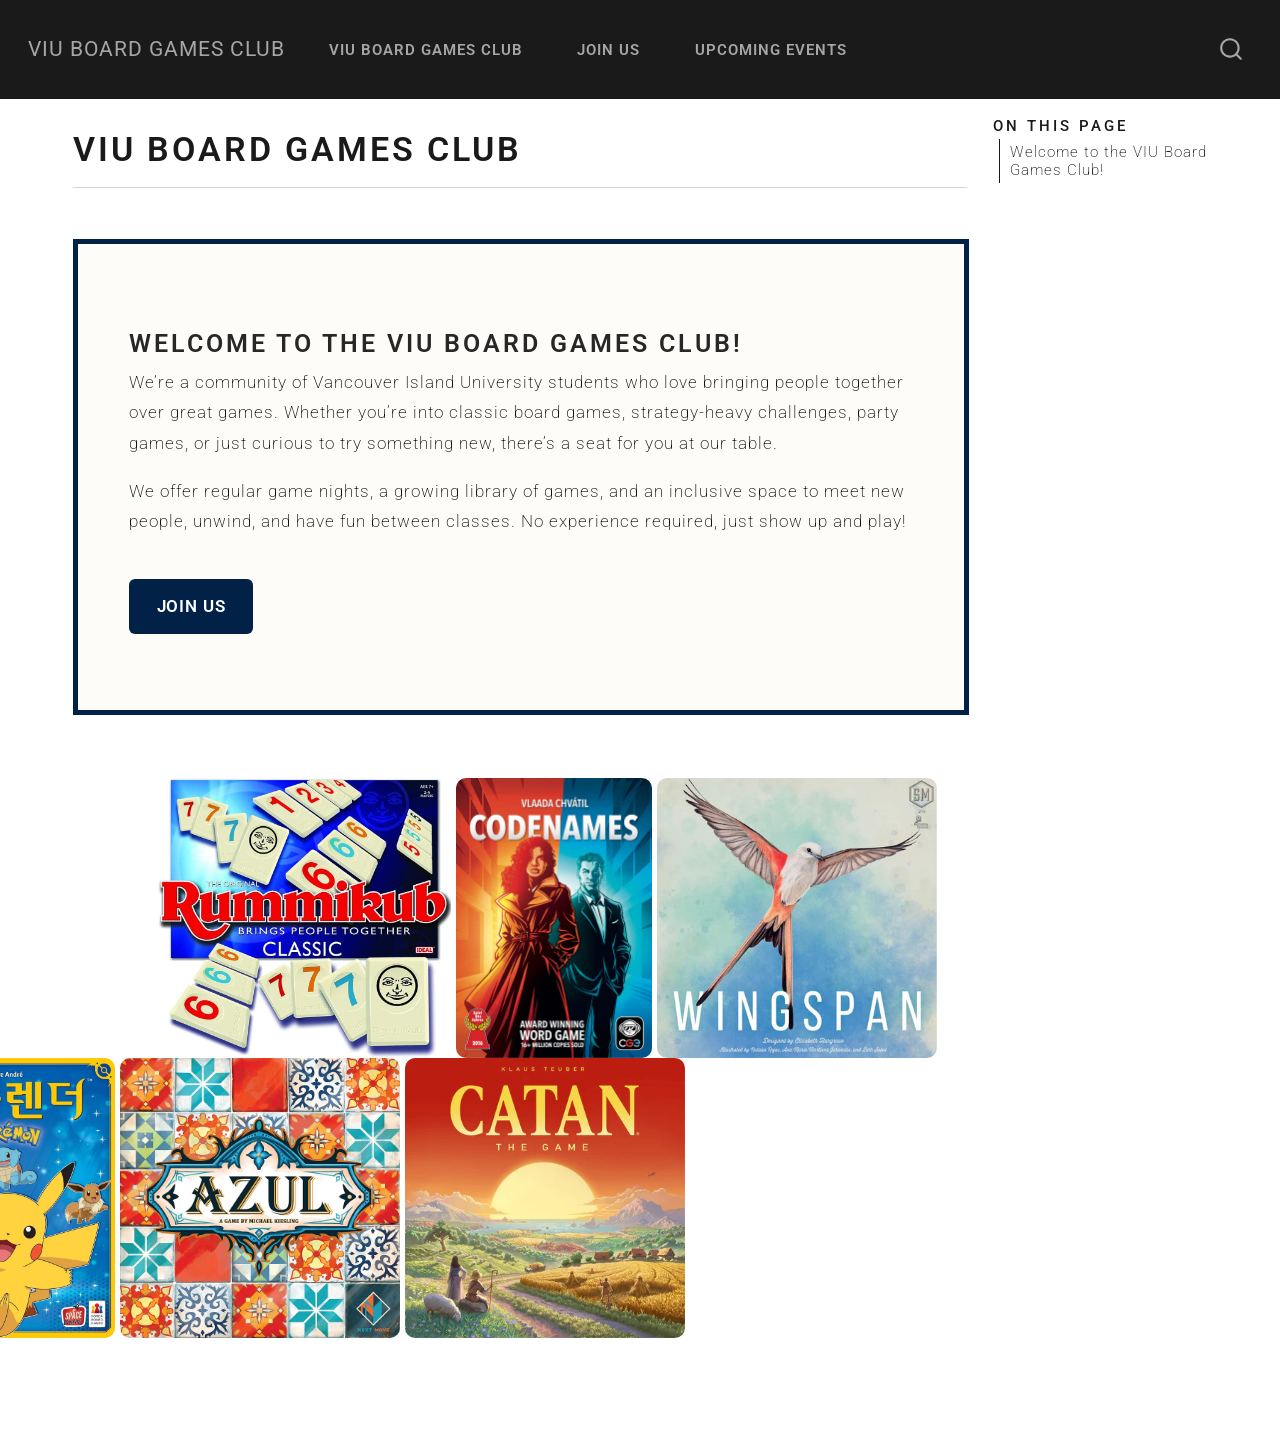
<file: index.html>
<!DOCTYPE html>
<html xmlns="http://www.w3.org/1999/xhtml" lang="en" xml:lang="en"><head>

<meta charset="utf-8">
<meta name="generator" content="quarto-1.6.42">

<meta name="viewport" content="width=device-width, initial-scale=1.0, user-scalable=yes">


<title>VIU Board Games Club</title>
<style>
code{white-space: pre-wrap;}
span.smallcaps{font-variant: small-caps;}
div.columns{display: flex; gap: min(4vw, 1.5em);}
div.column{flex: auto; overflow-x: auto;}
div.hanging-indent{margin-left: 1.5em; text-indent: -1.5em;}
ul.task-list{list-style: none;}
ul.task-list li input[type="checkbox"] {
  width: 0.8em;
  margin: 0 0.8em 0.2em -1em; /* quarto-specific, see https://github.com/quarto-dev/quarto-cli/issues/4556 */ 
  vertical-align: middle;
}
</style>


<script src="site_libs/quarto-nav/quarto-nav.js"></script>
<script src="site_libs/quarto-nav/headroom.min.js"></script>
<script src="site_libs/clipboard/clipboard.min.js"></script>
<script src="site_libs/quarto-search/autocomplete.umd.js"></script>
<script src="site_libs/quarto-search/fuse.min.js"></script>
<script src="site_libs/quarto-search/quarto-search.js"></script>
<meta name="quarto:offset" content="./">
<script src="site_libs/quarto-html/quarto.js"></script>
<script src="site_libs/quarto-html/popper.min.js"></script>
<script src="site_libs/quarto-html/tippy.umd.min.js"></script>
<script src="site_libs/quarto-html/anchor.min.js"></script>
<link href="site_libs/quarto-html/tippy.css" rel="stylesheet">
<link href="site_libs/quarto-html/quarto-syntax-highlighting-2f5df379a58b258e96c21c0638c20c03.css" rel="stylesheet" id="quarto-text-highlighting-styles">
<script src="site_libs/bootstrap/bootstrap.min.js"></script>
<link href="site_libs/bootstrap/bootstrap-icons.css" rel="stylesheet">
<link href="site_libs/bootstrap/bootstrap-d753be8f0d2714d0e8a488079e233de0.min.css" rel="stylesheet" append-hash="true" id="quarto-bootstrap" data-mode="light">
<script id="quarto-search-options" type="application/json">{
  "location": "navbar",
  "copy-button": false,
  "collapse-after": 3,
  "panel-placement": "end",
  "type": "overlay",
  "limit": 50,
  "keyboard-shortcut": [
    "f",
    "/",
    "s"
  ],
  "show-item-context": false,
  "language": {
    "search-no-results-text": "No results",
    "search-matching-documents-text": "matching documents",
    "search-copy-link-title": "Copy link to search",
    "search-hide-matches-text": "Hide additional matches",
    "search-more-match-text": "more match in this document",
    "search-more-matches-text": "more matches in this document",
    "search-clear-button-title": "Clear",
    "search-text-placeholder": "",
    "search-detached-cancel-button-title": "Cancel",
    "search-submit-button-title": "Submit",
    "search-label": "Search"
  }
}</script>
<link href="https://fonts.googleapis.com/css2?family=Roboto:wght@300;400;500&amp;display=swap" rel="stylesheet">


<link rel="stylesheet" href="styles.css">
</head>

<body class="nav-fixed">

<div id="quarto-search-results"></div>
  <header id="quarto-header" class="headroom fixed-top">
    <nav class="navbar navbar-expand-lg " data-bs-theme="dark">
      <div class="navbar-container container-fluid">
      <div class="navbar-brand-container mx-auto">
    <a class="navbar-brand" href="./index.html">
    <span class="navbar-title">VIU Board Games Club</span>
    </a>
  </div>
            <div id="quarto-search" class="" title="Search"></div>
          <button class="navbar-toggler" type="button" data-bs-toggle="collapse" data-bs-target="#navbarCollapse" aria-controls="navbarCollapse" role="menu" aria-expanded="false" aria-label="Toggle navigation" onclick="if (window.quartoToggleHeadroom) { window.quartoToggleHeadroom(); }">
  <span class="navbar-toggler-icon"></span>
</button>
          <div class="collapse navbar-collapse" id="navbarCollapse">
            <ul class="navbar-nav navbar-nav-scroll me-auto">
  <li class="nav-item">
    <a class="nav-link active" href="./index.html" aria-current="page"> 
<span class="menu-text">VIU Board Games Club</span></a>
  </li>  
  <li class="nav-item">
    <a class="nav-link" href="./Join Us.html"> 
<span class="menu-text">Join Us</span></a>
  </li>  
  <li class="nav-item">
    <a class="nav-link" href="./Upcoming Events.html"> 
<span class="menu-text">Upcoming Events</span></a>
  </li>  
</ul>
          </div> <!-- /navcollapse -->
            <div class="quarto-navbar-tools">
</div>
      </div> <!-- /container-fluid -->
    </nav>
</header>
<!-- content -->
<div id="quarto-content" class="quarto-container page-columns page-rows-contents page-layout-full page-navbar">
<!-- sidebar -->
<!-- margin-sidebar -->
    <div id="quarto-margin-sidebar" class="sidebar margin-sidebar">
        <nav id="TOC" role="doc-toc" class="toc-active">
    <h2 id="toc-title">On this page</h2>
   
  <ul>
  <li><a href="#welcome-to-the-viu-board-games-club" id="toc-welcome-to-the-viu-board-games-club" class="nav-link active" data-scroll-target="#welcome-to-the-viu-board-games-club">Welcome to the VIU Board Games Club!</a></li>
  </ul>
</nav>
    </div>
<!-- main -->
<main class="content column-page-left" id="quarto-document-content">

<header id="title-block-header" class="quarto-title-block default">
<div class="quarto-title">
<h1 class="title">VIU Board Games Club</h1>
</div>



<div class="quarto-title-meta column-page-left">

    
  
    
  </div>
  


</header>


<hr>
<section id="welcome-to-the-viu-board-games-club" class="level3 card">
<h3 class="anchored" data-anchor-id="welcome-to-the-viu-board-games-club">Welcome to the VIU Board Games Club!</h3>
<p>We’re a community of Vancouver Island University students who love bringing people together over great games. Whether you’re into classic board games, strategy-heavy challenges, party games, or just curious to try something new, there’s a seat for you at our table.</p>
<p>We offer regular game nights, a growing library of games, and an inclusive space to meet new people, unwind, and have fun between classes. No experience required, just show up and play!</p>
<p><a href="./Join Us.html" class="join-us-link">JOIN US</a></p>
</section>
<div class="full-bleed">
<div class="game-strip">
<p><img src="images/white.jpeg" alt="White"> <img src="images/rummi.jpg" alt="RummiKub"> <img src="images/codenames.webp" alt="Codenames"> <img src="images/wing.webp" alt="Wingspan"> <img src="images/poke.webp" alt="Pokemon Splendor"> <img src="images/azul.jpg" alt="Azul"> <img src="images/catan.webp" alt="Settlers of Catan"></p>
</div>
</div>



</main> <!-- /main -->
<script id="quarto-html-after-body" type="application/javascript">
window.document.addEventListener("DOMContentLoaded", function (event) {
  const toggleBodyColorMode = (bsSheetEl) => {
    const mode = bsSheetEl.getAttribute("data-mode");
    const bodyEl = window.document.querySelector("body");
    if (mode === "dark") {
      bodyEl.classList.add("quarto-dark");
      bodyEl.classList.remove("quarto-light");
    } else {
      bodyEl.classList.add("quarto-light");
      bodyEl.classList.remove("quarto-dark");
    }
  }
  const toggleBodyColorPrimary = () => {
    const bsSheetEl = window.document.querySelector("link#quarto-bootstrap");
    if (bsSheetEl) {
      toggleBodyColorMode(bsSheetEl);
    }
  }
  toggleBodyColorPrimary();  
  const icon = "";
  const anchorJS = new window.AnchorJS();
  anchorJS.options = {
    placement: 'right',
    icon: icon
  };
  anchorJS.add('.anchored');
  const isCodeAnnotation = (el) => {
    for (const clz of el.classList) {
      if (clz.startsWith('code-annotation-')) {                     
        return true;
      }
    }
    return false;
  }
  const onCopySuccess = function(e) {
    // button target
    const button = e.trigger;
    // don't keep focus
    button.blur();
    // flash "checked"
    button.classList.add('code-copy-button-checked');
    var currentTitle = button.getAttribute("title");
    button.setAttribute("title", "Copied!");
    let tooltip;
    if (window.bootstrap) {
      button.setAttribute("data-bs-toggle", "tooltip");
      button.setAttribute("data-bs-placement", "left");
      button.setAttribute("data-bs-title", "Copied!");
      tooltip = new bootstrap.Tooltip(button, 
        { trigger: "manual", 
          customClass: "code-copy-button-tooltip",
          offset: [0, -8]});
      tooltip.show();    
    }
    setTimeout(function() {
      if (tooltip) {
        tooltip.hide();
        button.removeAttribute("data-bs-title");
        button.removeAttribute("data-bs-toggle");
        button.removeAttribute("data-bs-placement");
      }
      button.setAttribute("title", currentTitle);
      button.classList.remove('code-copy-button-checked');
    }, 1000);
    // clear code selection
    e.clearSelection();
  }
  const getTextToCopy = function(trigger) {
      const codeEl = trigger.previousElementSibling.cloneNode(true);
      for (const childEl of codeEl.children) {
        if (isCodeAnnotation(childEl)) {
          childEl.remove();
        }
      }
      return codeEl.innerText;
  }
  const clipboard = new window.ClipboardJS('.code-copy-button:not([data-in-quarto-modal])', {
    text: getTextToCopy
  });
  clipboard.on('success', onCopySuccess);
  if (window.document.getElementById('quarto-embedded-source-code-modal')) {
    const clipboardModal = new window.ClipboardJS('.code-copy-button[data-in-quarto-modal]', {
      text: getTextToCopy,
      container: window.document.getElementById('quarto-embedded-source-code-modal')
    });
    clipboardModal.on('success', onCopySuccess);
  }
    var localhostRegex = new RegExp(/^(?:http|https):\/\/localhost\:?[0-9]*\//);
    var mailtoRegex = new RegExp(/^mailto:/);
      var filterRegex = new RegExp("https:\/\/boardgamesclubviu\.github\.io\/BGC\/");
    var isInternal = (href) => {
        return filterRegex.test(href) || localhostRegex.test(href) || mailtoRegex.test(href);
    }
    // Inspect non-navigation links and adorn them if external
 	var links = window.document.querySelectorAll('a[href]:not(.nav-link):not(.navbar-brand):not(.toc-action):not(.sidebar-link):not(.sidebar-item-toggle):not(.pagination-link):not(.no-external):not([aria-hidden]):not(.dropdown-item):not(.quarto-navigation-tool):not(.about-link)');
    for (var i=0; i<links.length; i++) {
      const link = links[i];
      if (!isInternal(link.href)) {
        // undo the damage that might have been done by quarto-nav.js in the case of
        // links that we want to consider external
        if (link.dataset.originalHref !== undefined) {
          link.href = link.dataset.originalHref;
        }
      }
    }
  function tippyHover(el, contentFn, onTriggerFn, onUntriggerFn) {
    const config = {
      allowHTML: true,
      maxWidth: 500,
      delay: 100,
      arrow: false,
      appendTo: function(el) {
          return el.parentElement;
      },
      interactive: true,
      interactiveBorder: 10,
      theme: 'quarto',
      placement: 'bottom-start',
    };
    if (contentFn) {
      config.content = contentFn;
    }
    if (onTriggerFn) {
      config.onTrigger = onTriggerFn;
    }
    if (onUntriggerFn) {
      config.onUntrigger = onUntriggerFn;
    }
    window.tippy(el, config); 
  }
  const noterefs = window.document.querySelectorAll('a[role="doc-noteref"]');
  for (var i=0; i<noterefs.length; i++) {
    const ref = noterefs[i];
    tippyHover(ref, function() {
      // use id or data attribute instead here
      let href = ref.getAttribute('data-footnote-href') || ref.getAttribute('href');
      try { href = new URL(href).hash; } catch {}
      const id = href.replace(/^#\/?/, "");
      const note = window.document.getElementById(id);
      if (note) {
        return note.innerHTML;
      } else {
        return "";
      }
    });
  }
  const xrefs = window.document.querySelectorAll('a.quarto-xref');
  const processXRef = (id, note) => {
    // Strip column container classes
    const stripColumnClz = (el) => {
      el.classList.remove("page-full", "page-columns");
      if (el.children) {
        for (const child of el.children) {
          stripColumnClz(child);
        }
      }
    }
    stripColumnClz(note)
    if (id === null || id.startsWith('sec-')) {
      // Special case sections, only their first couple elements
      const container = document.createElement("div");
      if (note.children && note.children.length > 2) {
        container.appendChild(note.children[0].cloneNode(true));
        for (let i = 1; i < note.children.length; i++) {
          const child = note.children[i];
          if (child.tagName === "P" && child.innerText === "") {
            continue;
          } else {
            container.appendChild(child.cloneNode(true));
            break;
          }
        }
        if (window.Quarto?.typesetMath) {
          window.Quarto.typesetMath(container);
        }
        return container.innerHTML
      } else {
        if (window.Quarto?.typesetMath) {
          window.Quarto.typesetMath(note);
        }
        return note.innerHTML;
      }
    } else {
      // Remove any anchor links if they are present
      const anchorLink = note.querySelector('a.anchorjs-link');
      if (anchorLink) {
        anchorLink.remove();
      }
      if (window.Quarto?.typesetMath) {
        window.Quarto.typesetMath(note);
      }
      if (note.classList.contains("callout")) {
        return note.outerHTML;
      } else {
        return note.innerHTML;
      }
    }
  }
  for (var i=0; i<xrefs.length; i++) {
    const xref = xrefs[i];
    tippyHover(xref, undefined, function(instance) {
      instance.disable();
      let url = xref.getAttribute('href');
      let hash = undefined; 
      if (url.startsWith('#')) {
        hash = url;
      } else {
        try { hash = new URL(url).hash; } catch {}
      }
      if (hash) {
        const id = hash.replace(/^#\/?/, "");
        const note = window.document.getElementById(id);
        if (note !== null) {
          try {
            const html = processXRef(id, note.cloneNode(true));
            instance.setContent(html);
          } finally {
            instance.enable();
            instance.show();
          }
        } else {
          // See if we can fetch this
          fetch(url.split('#')[0])
          .then(res => res.text())
          .then(html => {
            const parser = new DOMParser();
            const htmlDoc = parser.parseFromString(html, "text/html");
            const note = htmlDoc.getElementById(id);
            if (note !== null) {
              const html = processXRef(id, note);
              instance.setContent(html);
            } 
          }).finally(() => {
            instance.enable();
            instance.show();
          });
        }
      } else {
        // See if we can fetch a full url (with no hash to target)
        // This is a special case and we should probably do some content thinning / targeting
        fetch(url)
        .then(res => res.text())
        .then(html => {
          const parser = new DOMParser();
          const htmlDoc = parser.parseFromString(html, "text/html");
          const note = htmlDoc.querySelector('main.content');
          if (note !== null) {
            // This should only happen for chapter cross references
            // (since there is no id in the URL)
            // remove the first header
            if (note.children.length > 0 && note.children[0].tagName === "HEADER") {
              note.children[0].remove();
            }
            const html = processXRef(null, note);
            instance.setContent(html);
          } 
        }).finally(() => {
          instance.enable();
          instance.show();
        });
      }
    }, function(instance) {
    });
  }
      let selectedAnnoteEl;
      const selectorForAnnotation = ( cell, annotation) => {
        let cellAttr = 'data-code-cell="' + cell + '"';
        let lineAttr = 'data-code-annotation="' +  annotation + '"';
        const selector = 'span[' + cellAttr + '][' + lineAttr + ']';
        return selector;
      }
      const selectCodeLines = (annoteEl) => {
        const doc = window.document;
        const targetCell = annoteEl.getAttribute("data-target-cell");
        const targetAnnotation = annoteEl.getAttribute("data-target-annotation");
        const annoteSpan = window.document.querySelector(selectorForAnnotation(targetCell, targetAnnotation));
        const lines = annoteSpan.getAttribute("data-code-lines").split(",");
        const lineIds = lines.map((line) => {
          return targetCell + "-" + line;
        })
        let top = null;
        let height = null;
        let parent = null;
        if (lineIds.length > 0) {
            //compute the position of the single el (top and bottom and make a div)
            const el = window.document.getElementById(lineIds[0]);
            top = el.offsetTop;
            height = el.offsetHeight;
            parent = el.parentElement.parentElement;
          if (lineIds.length > 1) {
            const lastEl = window.document.getElementById(lineIds[lineIds.length - 1]);
            const bottom = lastEl.offsetTop + lastEl.offsetHeight;
            height = bottom - top;
          }
          if (top !== null && height !== null && parent !== null) {
            // cook up a div (if necessary) and position it 
            let div = window.document.getElementById("code-annotation-line-highlight");
            if (div === null) {
              div = window.document.createElement("div");
              div.setAttribute("id", "code-annotation-line-highlight");
              div.style.position = 'absolute';
              parent.appendChild(div);
            }
            div.style.top = top - 2 + "px";
            div.style.height = height + 4 + "px";
            div.style.left = 0;
            let gutterDiv = window.document.getElementById("code-annotation-line-highlight-gutter");
            if (gutterDiv === null) {
              gutterDiv = window.document.createElement("div");
              gutterDiv.setAttribute("id", "code-annotation-line-highlight-gutter");
              gutterDiv.style.position = 'absolute';
              const codeCell = window.document.getElementById(targetCell);
              const gutter = codeCell.querySelector('.code-annotation-gutter');
              gutter.appendChild(gutterDiv);
            }
            gutterDiv.style.top = top - 2 + "px";
            gutterDiv.style.height = height + 4 + "px";
          }
          selectedAnnoteEl = annoteEl;
        }
      };
      const unselectCodeLines = () => {
        const elementsIds = ["code-annotation-line-highlight", "code-annotation-line-highlight-gutter"];
        elementsIds.forEach((elId) => {
          const div = window.document.getElementById(elId);
          if (div) {
            div.remove();
          }
        });
        selectedAnnoteEl = undefined;
      };
        // Handle positioning of the toggle
    window.addEventListener(
      "resize",
      throttle(() => {
        elRect = undefined;
        if (selectedAnnoteEl) {
          selectCodeLines(selectedAnnoteEl);
        }
      }, 10)
    );
    function throttle(fn, ms) {
    let throttle = false;
    let timer;
      return (...args) => {
        if(!throttle) { // first call gets through
            fn.apply(this, args);
            throttle = true;
        } else { // all the others get throttled
            if(timer) clearTimeout(timer); // cancel #2
            timer = setTimeout(() => {
              fn.apply(this, args);
              timer = throttle = false;
            }, ms);
        }
      };
    }
      // Attach click handler to the DT
      const annoteDls = window.document.querySelectorAll('dt[data-target-cell]');
      for (const annoteDlNode of annoteDls) {
        annoteDlNode.addEventListener('click', (event) => {
          const clickedEl = event.target;
          if (clickedEl !== selectedAnnoteEl) {
            unselectCodeLines();
            const activeEl = window.document.querySelector('dt[data-target-cell].code-annotation-active');
            if (activeEl) {
              activeEl.classList.remove('code-annotation-active');
            }
            selectCodeLines(clickedEl);
            clickedEl.classList.add('code-annotation-active');
          } else {
            // Unselect the line
            unselectCodeLines();
            clickedEl.classList.remove('code-annotation-active');
          }
        });
      }
  const findCites = (el) => {
    const parentEl = el.parentElement;
    if (parentEl) {
      const cites = parentEl.dataset.cites;
      if (cites) {
        return {
          el,
          cites: cites.split(' ')
        };
      } else {
        return findCites(el.parentElement)
      }
    } else {
      return undefined;
    }
  };
  var bibliorefs = window.document.querySelectorAll('a[role="doc-biblioref"]');
  for (var i=0; i<bibliorefs.length; i++) {
    const ref = bibliorefs[i];
    const citeInfo = findCites(ref);
    if (citeInfo) {
      tippyHover(citeInfo.el, function() {
        var popup = window.document.createElement('div');
        citeInfo.cites.forEach(function(cite) {
          var citeDiv = window.document.createElement('div');
          citeDiv.classList.add('hanging-indent');
          citeDiv.classList.add('csl-entry');
          var biblioDiv = window.document.getElementById('ref-' + cite);
          if (biblioDiv) {
            citeDiv.innerHTML = biblioDiv.innerHTML;
          }
          popup.appendChild(citeDiv);
        });
        return popup.innerHTML;
      });
    }
  }
});
</script>
</div> <!-- /content -->




</body></html>
</file>
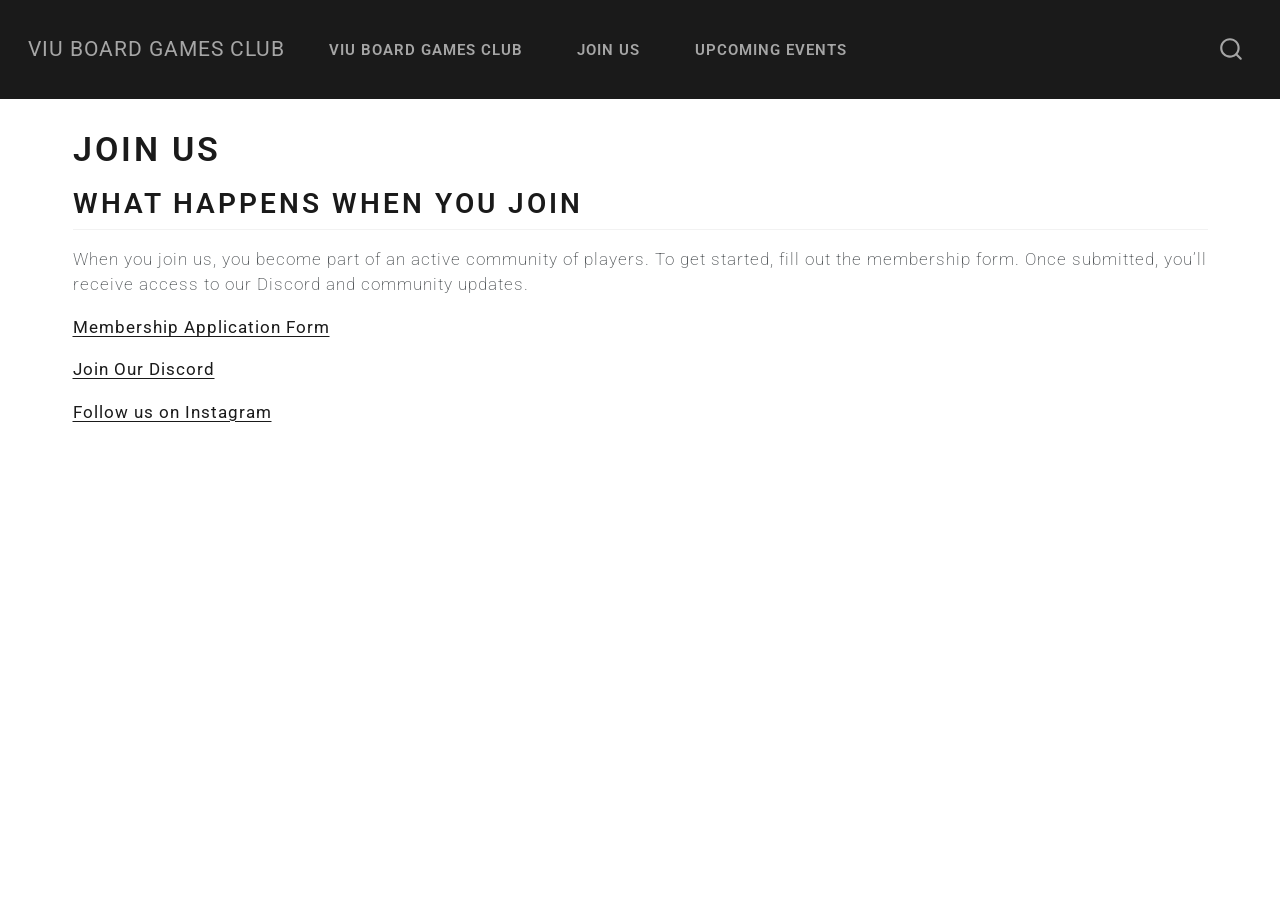
<file: Join Us.html>
<!DOCTYPE html>
<html xmlns="http://www.w3.org/1999/xhtml" lang="en" xml:lang="en"><head>

<meta charset="utf-8">
<meta name="generator" content="quarto-1.6.42">

<meta name="viewport" content="width=device-width, initial-scale=1.0, user-scalable=yes">


<title>Join Us – VIU Board Games Club</title>
<style>
code{white-space: pre-wrap;}
span.smallcaps{font-variant: small-caps;}
div.columns{display: flex; gap: min(4vw, 1.5em);}
div.column{flex: auto; overflow-x: auto;}
div.hanging-indent{margin-left: 1.5em; text-indent: -1.5em;}
ul.task-list{list-style: none;}
ul.task-list li input[type="checkbox"] {
  width: 0.8em;
  margin: 0 0.8em 0.2em -1em; /* quarto-specific, see https://github.com/quarto-dev/quarto-cli/issues/4556 */ 
  vertical-align: middle;
}
</style>


<script src="site_libs/quarto-nav/quarto-nav.js"></script>
<script src="site_libs/quarto-nav/headroom.min.js"></script>
<script src="site_libs/clipboard/clipboard.min.js"></script>
<script src="site_libs/quarto-search/autocomplete.umd.js"></script>
<script src="site_libs/quarto-search/fuse.min.js"></script>
<script src="site_libs/quarto-search/quarto-search.js"></script>
<meta name="quarto:offset" content="./">
<script src="site_libs/quarto-html/quarto.js"></script>
<script src="site_libs/quarto-html/popper.min.js"></script>
<script src="site_libs/quarto-html/tippy.umd.min.js"></script>
<script src="site_libs/quarto-html/anchor.min.js"></script>
<link href="site_libs/quarto-html/tippy.css" rel="stylesheet">
<link href="site_libs/quarto-html/quarto-syntax-highlighting-2f5df379a58b258e96c21c0638c20c03.css" rel="stylesheet" id="quarto-text-highlighting-styles">
<script src="site_libs/bootstrap/bootstrap.min.js"></script>
<link href="site_libs/bootstrap/bootstrap-icons.css" rel="stylesheet">
<link href="site_libs/bootstrap/bootstrap-d753be8f0d2714d0e8a488079e233de0.min.css" rel="stylesheet" append-hash="true" id="quarto-bootstrap" data-mode="light">
<script id="quarto-search-options" type="application/json">{
  "location": "navbar",
  "copy-button": false,
  "collapse-after": 3,
  "panel-placement": "end",
  "type": "overlay",
  "limit": 50,
  "keyboard-shortcut": [
    "f",
    "/",
    "s"
  ],
  "show-item-context": false,
  "language": {
    "search-no-results-text": "No results",
    "search-matching-documents-text": "matching documents",
    "search-copy-link-title": "Copy link to search",
    "search-hide-matches-text": "Hide additional matches",
    "search-more-match-text": "more match in this document",
    "search-more-matches-text": "more matches in this document",
    "search-clear-button-title": "Clear",
    "search-text-placeholder": "",
    "search-detached-cancel-button-title": "Cancel",
    "search-submit-button-title": "Submit",
    "search-label": "Search"
  }
}</script>
<link href="https://fonts.googleapis.com/css2?family=Roboto:wght@300;400;500&amp;display=swap" rel="stylesheet">


<link rel="stylesheet" href="styles.css">
</head>

<body class="nav-fixed">

<div id="quarto-search-results"></div>
  <header id="quarto-header" class="headroom fixed-top">
    <nav class="navbar navbar-expand-lg " data-bs-theme="dark">
      <div class="navbar-container container-fluid">
      <div class="navbar-brand-container mx-auto">
    <a class="navbar-brand" href="./index.html">
    <span class="navbar-title">VIU Board Games Club</span>
    </a>
  </div>
            <div id="quarto-search" class="" title="Search"></div>
          <button class="navbar-toggler" type="button" data-bs-toggle="collapse" data-bs-target="#navbarCollapse" aria-controls="navbarCollapse" role="menu" aria-expanded="false" aria-label="Toggle navigation" onclick="if (window.quartoToggleHeadroom) { window.quartoToggleHeadroom(); }">
  <span class="navbar-toggler-icon"></span>
</button>
          <div class="collapse navbar-collapse" id="navbarCollapse">
            <ul class="navbar-nav navbar-nav-scroll me-auto">
  <li class="nav-item">
    <a class="nav-link" href="./index.html"> 
<span class="menu-text">VIU Board Games Club</span></a>
  </li>  
  <li class="nav-item">
    <a class="nav-link active" href="./Join Us.html" aria-current="page"> 
<span class="menu-text">Join Us</span></a>
  </li>  
  <li class="nav-item">
    <a class="nav-link" href="./Upcoming Events.html"> 
<span class="menu-text">Upcoming Events</span></a>
  </li>  
</ul>
          </div> <!-- /navcollapse -->
            <div class="quarto-navbar-tools">
</div>
      </div> <!-- /container-fluid -->
    </nav>
</header>
<!-- content -->
<div id="quarto-content" class="quarto-container page-columns page-rows-contents page-layout-full page-navbar">
<!-- sidebar -->
<!-- margin-sidebar -->
    <div id="quarto-margin-sidebar" class="sidebar margin-sidebar zindex-bottom">
        
    </div>
<!-- main -->
<main class="content column-page" id="quarto-document-content">

<header id="title-block-header" class="quarto-title-block default">
<div class="quarto-title">
<h1 class="title">Join Us</h1>
</div>



<div class="quarto-title-meta column-page">

    
  
    
  </div>
  


</header>


<section class="join-info">
<h2 class="anchored">
What Happens When You Join
</h2>
<p>
When you join us, you become part of an active community of players. To get started, fill out the membership form. Once submitted, you’ll receive access to our Discord and community updates.
</p>
<p><a href="https://docs.google.com/forms/d/e/1FAIpQLSdhnOkg-n8IXroSBqvmsgaEvhQaM3QVHyY189yzWxZA85euSw/viewform" class="form-link" target="_blank" rel="noopener"> Membership Application Form </a></p>
<p><a href="https://discord.com/invite/gXAg2XUyA" class="discord-link" target="_blank" rel="noopener"> Join Our Discord </a></p>
</section>
<p><a href="https://instagram.com/boardgamesclubviu" class="instagram-link" target="_blank" rel="noopener"> Follow us on Instagram </a></p>




</main> <!-- /main -->
<script id="quarto-html-after-body" type="application/javascript">
window.document.addEventListener("DOMContentLoaded", function (event) {
  const toggleBodyColorMode = (bsSheetEl) => {
    const mode = bsSheetEl.getAttribute("data-mode");
    const bodyEl = window.document.querySelector("body");
    if (mode === "dark") {
      bodyEl.classList.add("quarto-dark");
      bodyEl.classList.remove("quarto-light");
    } else {
      bodyEl.classList.add("quarto-light");
      bodyEl.classList.remove("quarto-dark");
    }
  }
  const toggleBodyColorPrimary = () => {
    const bsSheetEl = window.document.querySelector("link#quarto-bootstrap");
    if (bsSheetEl) {
      toggleBodyColorMode(bsSheetEl);
    }
  }
  toggleBodyColorPrimary();  
  const icon = "";
  const anchorJS = new window.AnchorJS();
  anchorJS.options = {
    placement: 'right',
    icon: icon
  };
  anchorJS.add('.anchored');
  const isCodeAnnotation = (el) => {
    for (const clz of el.classList) {
      if (clz.startsWith('code-annotation-')) {                     
        return true;
      }
    }
    return false;
  }
  const onCopySuccess = function(e) {
    // button target
    const button = e.trigger;
    // don't keep focus
    button.blur();
    // flash "checked"
    button.classList.add('code-copy-button-checked');
    var currentTitle = button.getAttribute("title");
    button.setAttribute("title", "Copied!");
    let tooltip;
    if (window.bootstrap) {
      button.setAttribute("data-bs-toggle", "tooltip");
      button.setAttribute("data-bs-placement", "left");
      button.setAttribute("data-bs-title", "Copied!");
      tooltip = new bootstrap.Tooltip(button, 
        { trigger: "manual", 
          customClass: "code-copy-button-tooltip",
          offset: [0, -8]});
      tooltip.show();    
    }
    setTimeout(function() {
      if (tooltip) {
        tooltip.hide();
        button.removeAttribute("data-bs-title");
        button.removeAttribute("data-bs-toggle");
        button.removeAttribute("data-bs-placement");
      }
      button.setAttribute("title", currentTitle);
      button.classList.remove('code-copy-button-checked');
    }, 1000);
    // clear code selection
    e.clearSelection();
  }
  const getTextToCopy = function(trigger) {
      const codeEl = trigger.previousElementSibling.cloneNode(true);
      for (const childEl of codeEl.children) {
        if (isCodeAnnotation(childEl)) {
          childEl.remove();
        }
      }
      return codeEl.innerText;
  }
  const clipboard = new window.ClipboardJS('.code-copy-button:not([data-in-quarto-modal])', {
    text: getTextToCopy
  });
  clipboard.on('success', onCopySuccess);
  if (window.document.getElementById('quarto-embedded-source-code-modal')) {
    const clipboardModal = new window.ClipboardJS('.code-copy-button[data-in-quarto-modal]', {
      text: getTextToCopy,
      container: window.document.getElementById('quarto-embedded-source-code-modal')
    });
    clipboardModal.on('success', onCopySuccess);
  }
    var localhostRegex = new RegExp(/^(?:http|https):\/\/localhost\:?[0-9]*\//);
    var mailtoRegex = new RegExp(/^mailto:/);
      var filterRegex = new RegExp("https:\/\/boardgamesclubviu\.github\.io\/BGC\/");
    var isInternal = (href) => {
        return filterRegex.test(href) || localhostRegex.test(href) || mailtoRegex.test(href);
    }
    // Inspect non-navigation links and adorn them if external
 	var links = window.document.querySelectorAll('a[href]:not(.nav-link):not(.navbar-brand):not(.toc-action):not(.sidebar-link):not(.sidebar-item-toggle):not(.pagination-link):not(.no-external):not([aria-hidden]):not(.dropdown-item):not(.quarto-navigation-tool):not(.about-link)');
    for (var i=0; i<links.length; i++) {
      const link = links[i];
      if (!isInternal(link.href)) {
        // undo the damage that might have been done by quarto-nav.js in the case of
        // links that we want to consider external
        if (link.dataset.originalHref !== undefined) {
          link.href = link.dataset.originalHref;
        }
      }
    }
  function tippyHover(el, contentFn, onTriggerFn, onUntriggerFn) {
    const config = {
      allowHTML: true,
      maxWidth: 500,
      delay: 100,
      arrow: false,
      appendTo: function(el) {
          return el.parentElement;
      },
      interactive: true,
      interactiveBorder: 10,
      theme: 'quarto',
      placement: 'bottom-start',
    };
    if (contentFn) {
      config.content = contentFn;
    }
    if (onTriggerFn) {
      config.onTrigger = onTriggerFn;
    }
    if (onUntriggerFn) {
      config.onUntrigger = onUntriggerFn;
    }
    window.tippy(el, config); 
  }
  const noterefs = window.document.querySelectorAll('a[role="doc-noteref"]');
  for (var i=0; i<noterefs.length; i++) {
    const ref = noterefs[i];
    tippyHover(ref, function() {
      // use id or data attribute instead here
      let href = ref.getAttribute('data-footnote-href') || ref.getAttribute('href');
      try { href = new URL(href).hash; } catch {}
      const id = href.replace(/^#\/?/, "");
      const note = window.document.getElementById(id);
      if (note) {
        return note.innerHTML;
      } else {
        return "";
      }
    });
  }
  const xrefs = window.document.querySelectorAll('a.quarto-xref');
  const processXRef = (id, note) => {
    // Strip column container classes
    const stripColumnClz = (el) => {
      el.classList.remove("page-full", "page-columns");
      if (el.children) {
        for (const child of el.children) {
          stripColumnClz(child);
        }
      }
    }
    stripColumnClz(note)
    if (id === null || id.startsWith('sec-')) {
      // Special case sections, only their first couple elements
      const container = document.createElement("div");
      if (note.children && note.children.length > 2) {
        container.appendChild(note.children[0].cloneNode(true));
        for (let i = 1; i < note.children.length; i++) {
          const child = note.children[i];
          if (child.tagName === "P" && child.innerText === "") {
            continue;
          } else {
            container.appendChild(child.cloneNode(true));
            break;
          }
        }
        if (window.Quarto?.typesetMath) {
          window.Quarto.typesetMath(container);
        }
        return container.innerHTML
      } else {
        if (window.Quarto?.typesetMath) {
          window.Quarto.typesetMath(note);
        }
        return note.innerHTML;
      }
    } else {
      // Remove any anchor links if they are present
      const anchorLink = note.querySelector('a.anchorjs-link');
      if (anchorLink) {
        anchorLink.remove();
      }
      if (window.Quarto?.typesetMath) {
        window.Quarto.typesetMath(note);
      }
      if (note.classList.contains("callout")) {
        return note.outerHTML;
      } else {
        return note.innerHTML;
      }
    }
  }
  for (var i=0; i<xrefs.length; i++) {
    const xref = xrefs[i];
    tippyHover(xref, undefined, function(instance) {
      instance.disable();
      let url = xref.getAttribute('href');
      let hash = undefined; 
      if (url.startsWith('#')) {
        hash = url;
      } else {
        try { hash = new URL(url).hash; } catch {}
      }
      if (hash) {
        const id = hash.replace(/^#\/?/, "");
        const note = window.document.getElementById(id);
        if (note !== null) {
          try {
            const html = processXRef(id, note.cloneNode(true));
            instance.setContent(html);
          } finally {
            instance.enable();
            instance.show();
          }
        } else {
          // See if we can fetch this
          fetch(url.split('#')[0])
          .then(res => res.text())
          .then(html => {
            const parser = new DOMParser();
            const htmlDoc = parser.parseFromString(html, "text/html");
            const note = htmlDoc.getElementById(id);
            if (note !== null) {
              const html = processXRef(id, note);
              instance.setContent(html);
            } 
          }).finally(() => {
            instance.enable();
            instance.show();
          });
        }
      } else {
        // See if we can fetch a full url (with no hash to target)
        // This is a special case and we should probably do some content thinning / targeting
        fetch(url)
        .then(res => res.text())
        .then(html => {
          const parser = new DOMParser();
          const htmlDoc = parser.parseFromString(html, "text/html");
          const note = htmlDoc.querySelector('main.content');
          if (note !== null) {
            // This should only happen for chapter cross references
            // (since there is no id in the URL)
            // remove the first header
            if (note.children.length > 0 && note.children[0].tagName === "HEADER") {
              note.children[0].remove();
            }
            const html = processXRef(null, note);
            instance.setContent(html);
          } 
        }).finally(() => {
          instance.enable();
          instance.show();
        });
      }
    }, function(instance) {
    });
  }
      let selectedAnnoteEl;
      const selectorForAnnotation = ( cell, annotation) => {
        let cellAttr = 'data-code-cell="' + cell + '"';
        let lineAttr = 'data-code-annotation="' +  annotation + '"';
        const selector = 'span[' + cellAttr + '][' + lineAttr + ']';
        return selector;
      }
      const selectCodeLines = (annoteEl) => {
        const doc = window.document;
        const targetCell = annoteEl.getAttribute("data-target-cell");
        const targetAnnotation = annoteEl.getAttribute("data-target-annotation");
        const annoteSpan = window.document.querySelector(selectorForAnnotation(targetCell, targetAnnotation));
        const lines = annoteSpan.getAttribute("data-code-lines").split(",");
        const lineIds = lines.map((line) => {
          return targetCell + "-" + line;
        })
        let top = null;
        let height = null;
        let parent = null;
        if (lineIds.length > 0) {
            //compute the position of the single el (top and bottom and make a div)
            const el = window.document.getElementById(lineIds[0]);
            top = el.offsetTop;
            height = el.offsetHeight;
            parent = el.parentElement.parentElement;
          if (lineIds.length > 1) {
            const lastEl = window.document.getElementById(lineIds[lineIds.length - 1]);
            const bottom = lastEl.offsetTop + lastEl.offsetHeight;
            height = bottom - top;
          }
          if (top !== null && height !== null && parent !== null) {
            // cook up a div (if necessary) and position it 
            let div = window.document.getElementById("code-annotation-line-highlight");
            if (div === null) {
              div = window.document.createElement("div");
              div.setAttribute("id", "code-annotation-line-highlight");
              div.style.position = 'absolute';
              parent.appendChild(div);
            }
            div.style.top = top - 2 + "px";
            div.style.height = height + 4 + "px";
            div.style.left = 0;
            let gutterDiv = window.document.getElementById("code-annotation-line-highlight-gutter");
            if (gutterDiv === null) {
              gutterDiv = window.document.createElement("div");
              gutterDiv.setAttribute("id", "code-annotation-line-highlight-gutter");
              gutterDiv.style.position = 'absolute';
              const codeCell = window.document.getElementById(targetCell);
              const gutter = codeCell.querySelector('.code-annotation-gutter');
              gutter.appendChild(gutterDiv);
            }
            gutterDiv.style.top = top - 2 + "px";
            gutterDiv.style.height = height + 4 + "px";
          }
          selectedAnnoteEl = annoteEl;
        }
      };
      const unselectCodeLines = () => {
        const elementsIds = ["code-annotation-line-highlight", "code-annotation-line-highlight-gutter"];
        elementsIds.forEach((elId) => {
          const div = window.document.getElementById(elId);
          if (div) {
            div.remove();
          }
        });
        selectedAnnoteEl = undefined;
      };
        // Handle positioning of the toggle
    window.addEventListener(
      "resize",
      throttle(() => {
        elRect = undefined;
        if (selectedAnnoteEl) {
          selectCodeLines(selectedAnnoteEl);
        }
      }, 10)
    );
    function throttle(fn, ms) {
    let throttle = false;
    let timer;
      return (...args) => {
        if(!throttle) { // first call gets through
            fn.apply(this, args);
            throttle = true;
        } else { // all the others get throttled
            if(timer) clearTimeout(timer); // cancel #2
            timer = setTimeout(() => {
              fn.apply(this, args);
              timer = throttle = false;
            }, ms);
        }
      };
    }
      // Attach click handler to the DT
      const annoteDls = window.document.querySelectorAll('dt[data-target-cell]');
      for (const annoteDlNode of annoteDls) {
        annoteDlNode.addEventListener('click', (event) => {
          const clickedEl = event.target;
          if (clickedEl !== selectedAnnoteEl) {
            unselectCodeLines();
            const activeEl = window.document.querySelector('dt[data-target-cell].code-annotation-active');
            if (activeEl) {
              activeEl.classList.remove('code-annotation-active');
            }
            selectCodeLines(clickedEl);
            clickedEl.classList.add('code-annotation-active');
          } else {
            // Unselect the line
            unselectCodeLines();
            clickedEl.classList.remove('code-annotation-active');
          }
        });
      }
  const findCites = (el) => {
    const parentEl = el.parentElement;
    if (parentEl) {
      const cites = parentEl.dataset.cites;
      if (cites) {
        return {
          el,
          cites: cites.split(' ')
        };
      } else {
        return findCites(el.parentElement)
      }
    } else {
      return undefined;
    }
  };
  var bibliorefs = window.document.querySelectorAll('a[role="doc-biblioref"]');
  for (var i=0; i<bibliorefs.length; i++) {
    const ref = bibliorefs[i];
    const citeInfo = findCites(ref);
    if (citeInfo) {
      tippyHover(citeInfo.el, function() {
        var popup = window.document.createElement('div');
        citeInfo.cites.forEach(function(cite) {
          var citeDiv = window.document.createElement('div');
          citeDiv.classList.add('hanging-indent');
          citeDiv.classList.add('csl-entry');
          var biblioDiv = window.document.getElementById('ref-' + cite);
          if (biblioDiv) {
            citeDiv.innerHTML = biblioDiv.innerHTML;
          }
          popup.appendChild(citeDiv);
        });
        return popup.innerHTML;
      });
    }
  }
});
</script>
</div> <!-- /content -->




</body></html>
</file>
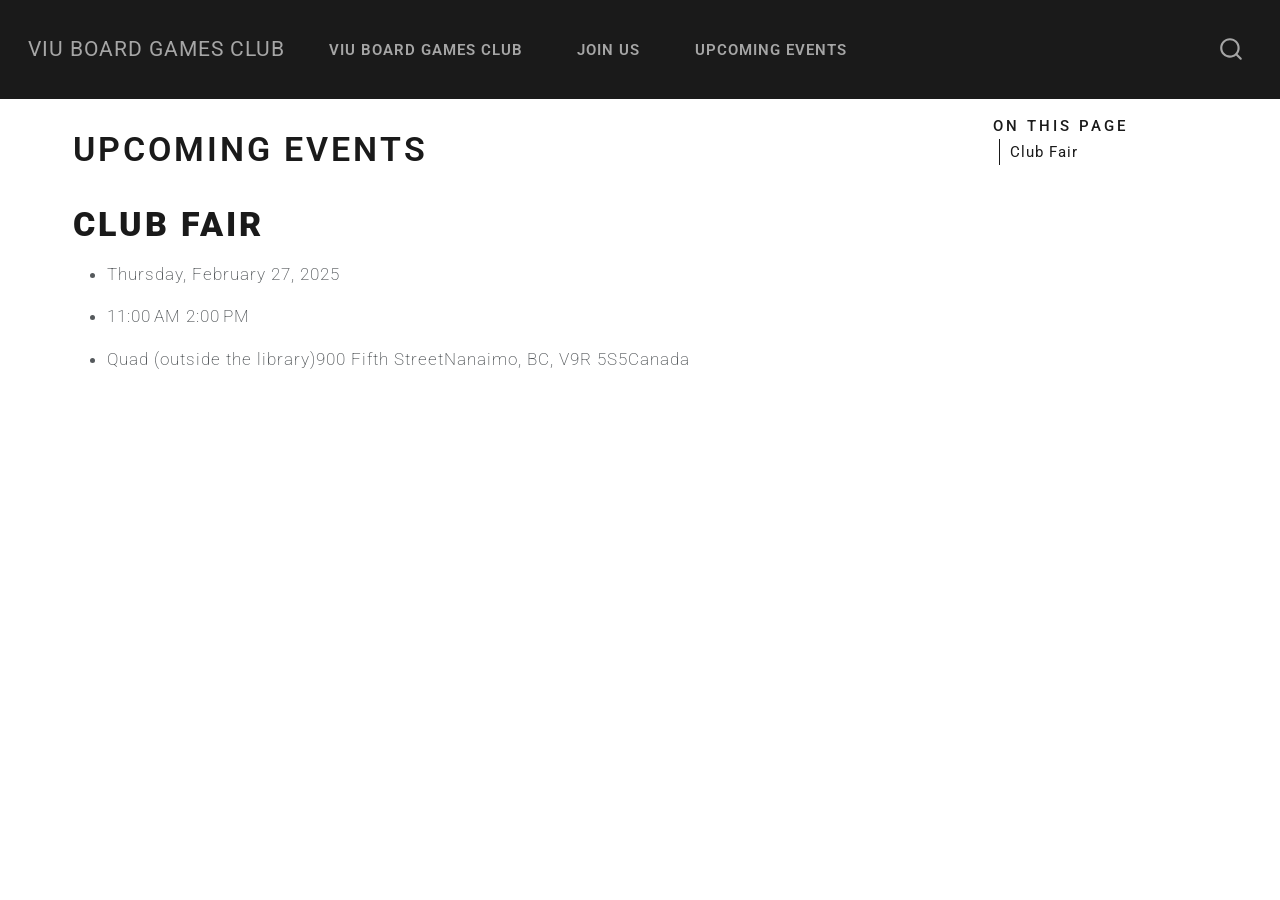
<file: Upcoming Events.html>
<!DOCTYPE html>
<html xmlns="http://www.w3.org/1999/xhtml" lang="en" xml:lang="en"><head>

<meta charset="utf-8">
<meta name="generator" content="quarto-1.6.42">

<meta name="viewport" content="width=device-width, initial-scale=1.0, user-scalable=yes">


<title>Upcoming Events – VIU Board Games Club</title>
<style>
code{white-space: pre-wrap;}
span.smallcaps{font-variant: small-caps;}
div.columns{display: flex; gap: min(4vw, 1.5em);}
div.column{flex: auto; overflow-x: auto;}
div.hanging-indent{margin-left: 1.5em; text-indent: -1.5em;}
ul.task-list{list-style: none;}
ul.task-list li input[type="checkbox"] {
  width: 0.8em;
  margin: 0 0.8em 0.2em -1em; /* quarto-specific, see https://github.com/quarto-dev/quarto-cli/issues/4556 */ 
  vertical-align: middle;
}
</style>


<script src="site_libs/quarto-nav/quarto-nav.js"></script>
<script src="site_libs/quarto-nav/headroom.min.js"></script>
<script src="site_libs/clipboard/clipboard.min.js"></script>
<script src="site_libs/quarto-search/autocomplete.umd.js"></script>
<script src="site_libs/quarto-search/fuse.min.js"></script>
<script src="site_libs/quarto-search/quarto-search.js"></script>
<meta name="quarto:offset" content="./">
<script src="site_libs/quarto-html/quarto.js"></script>
<script src="site_libs/quarto-html/popper.min.js"></script>
<script src="site_libs/quarto-html/tippy.umd.min.js"></script>
<script src="site_libs/quarto-html/anchor.min.js"></script>
<link href="site_libs/quarto-html/tippy.css" rel="stylesheet">
<link href="site_libs/quarto-html/quarto-syntax-highlighting-2f5df379a58b258e96c21c0638c20c03.css" rel="stylesheet" id="quarto-text-highlighting-styles">
<script src="site_libs/bootstrap/bootstrap.min.js"></script>
<link href="site_libs/bootstrap/bootstrap-icons.css" rel="stylesheet">
<link href="site_libs/bootstrap/bootstrap-d753be8f0d2714d0e8a488079e233de0.min.css" rel="stylesheet" append-hash="true" id="quarto-bootstrap" data-mode="light">
<script id="quarto-search-options" type="application/json">{
  "location": "navbar",
  "copy-button": false,
  "collapse-after": 3,
  "panel-placement": "end",
  "type": "overlay",
  "limit": 50,
  "keyboard-shortcut": [
    "f",
    "/",
    "s"
  ],
  "show-item-context": false,
  "language": {
    "search-no-results-text": "No results",
    "search-matching-documents-text": "matching documents",
    "search-copy-link-title": "Copy link to search",
    "search-hide-matches-text": "Hide additional matches",
    "search-more-match-text": "more match in this document",
    "search-more-matches-text": "more matches in this document",
    "search-clear-button-title": "Clear",
    "search-text-placeholder": "",
    "search-detached-cancel-button-title": "Cancel",
    "search-submit-button-title": "Submit",
    "search-label": "Search"
  }
}</script>
<link href="https://fonts.googleapis.com/css2?family=Roboto:wght@300;400;500&amp;display=swap" rel="stylesheet">


<link rel="stylesheet" href="styles.css">
</head>

<body class="nav-fixed">

<div id="quarto-search-results"></div>
  <header id="quarto-header" class="headroom fixed-top">
    <nav class="navbar navbar-expand-lg " data-bs-theme="dark">
      <div class="navbar-container container-fluid">
      <div class="navbar-brand-container mx-auto">
    <a class="navbar-brand" href="./index.html">
    <span class="navbar-title">VIU Board Games Club</span>
    </a>
  </div>
            <div id="quarto-search" class="" title="Search"></div>
          <button class="navbar-toggler" type="button" data-bs-toggle="collapse" data-bs-target="#navbarCollapse" aria-controls="navbarCollapse" role="menu" aria-expanded="false" aria-label="Toggle navigation" onclick="if (window.quartoToggleHeadroom) { window.quartoToggleHeadroom(); }">
  <span class="navbar-toggler-icon"></span>
</button>
          <div class="collapse navbar-collapse" id="navbarCollapse">
            <ul class="navbar-nav navbar-nav-scroll me-auto">
  <li class="nav-item">
    <a class="nav-link" href="./index.html"> 
<span class="menu-text">VIU Board Games Club</span></a>
  </li>  
  <li class="nav-item">
    <a class="nav-link" href="./Join Us.html"> 
<span class="menu-text">Join Us</span></a>
  </li>  
  <li class="nav-item">
    <a class="nav-link active" href="./Upcoming Events.html" aria-current="page"> 
<span class="menu-text">Upcoming Events</span></a>
  </li>  
</ul>
          </div> <!-- /navcollapse -->
            <div class="quarto-navbar-tools">
</div>
      </div> <!-- /container-fluid -->
    </nav>
</header>
<!-- content -->
<div id="quarto-content" class="quarto-container page-columns page-rows-contents page-layout-full page-navbar">
<!-- sidebar -->
<!-- margin-sidebar -->
    <div id="quarto-margin-sidebar" class="sidebar margin-sidebar">
        <nav id="TOC" role="doc-toc" class="toc-active">
    <h2 id="toc-title">On this page</h2>
   
  <ul>
  <li><a href="#club-fair" id="toc-club-fair" class="nav-link active" data-scroll-target="#club-fair"><strong>Club Fair</strong></a></li>
  </ul>
</nav>
    </div>
<!-- main -->
<main class="content column-page-left" id="quarto-document-content">

<header id="title-block-header" class="quarto-title-block default">
<div class="quarto-title">
<h1 class="title">Upcoming Events</h1>
</div>



<div class="quarto-title-meta column-page-left">

    
  
    
  </div>
  


</header>


<section id="club-fair" class="level1">
<h1><strong>Club Fair</strong></h1>
<ul>
<li><p>Thursday, February 27, 2025</p></li>
<li><p>11:00 AM 2:00 PM</p></li>
</ul>
<!-- -->
<ul>
<li>Quad (outside the library)900 Fifth StreetNanaimo, BC, V9R 5S5Canada</li>
</ul>


</section>

</main> <!-- /main -->
<script id="quarto-html-after-body" type="application/javascript">
window.document.addEventListener("DOMContentLoaded", function (event) {
  const toggleBodyColorMode = (bsSheetEl) => {
    const mode = bsSheetEl.getAttribute("data-mode");
    const bodyEl = window.document.querySelector("body");
    if (mode === "dark") {
      bodyEl.classList.add("quarto-dark");
      bodyEl.classList.remove("quarto-light");
    } else {
      bodyEl.classList.add("quarto-light");
      bodyEl.classList.remove("quarto-dark");
    }
  }
  const toggleBodyColorPrimary = () => {
    const bsSheetEl = window.document.querySelector("link#quarto-bootstrap");
    if (bsSheetEl) {
      toggleBodyColorMode(bsSheetEl);
    }
  }
  toggleBodyColorPrimary();  
  const icon = "";
  const anchorJS = new window.AnchorJS();
  anchorJS.options = {
    placement: 'right',
    icon: icon
  };
  anchorJS.add('.anchored');
  const isCodeAnnotation = (el) => {
    for (const clz of el.classList) {
      if (clz.startsWith('code-annotation-')) {                     
        return true;
      }
    }
    return false;
  }
  const onCopySuccess = function(e) {
    // button target
    const button = e.trigger;
    // don't keep focus
    button.blur();
    // flash "checked"
    button.classList.add('code-copy-button-checked');
    var currentTitle = button.getAttribute("title");
    button.setAttribute("title", "Copied!");
    let tooltip;
    if (window.bootstrap) {
      button.setAttribute("data-bs-toggle", "tooltip");
      button.setAttribute("data-bs-placement", "left");
      button.setAttribute("data-bs-title", "Copied!");
      tooltip = new bootstrap.Tooltip(button, 
        { trigger: "manual", 
          customClass: "code-copy-button-tooltip",
          offset: [0, -8]});
      tooltip.show();    
    }
    setTimeout(function() {
      if (tooltip) {
        tooltip.hide();
        button.removeAttribute("data-bs-title");
        button.removeAttribute("data-bs-toggle");
        button.removeAttribute("data-bs-placement");
      }
      button.setAttribute("title", currentTitle);
      button.classList.remove('code-copy-button-checked');
    }, 1000);
    // clear code selection
    e.clearSelection();
  }
  const getTextToCopy = function(trigger) {
      const codeEl = trigger.previousElementSibling.cloneNode(true);
      for (const childEl of codeEl.children) {
        if (isCodeAnnotation(childEl)) {
          childEl.remove();
        }
      }
      return codeEl.innerText;
  }
  const clipboard = new window.ClipboardJS('.code-copy-button:not([data-in-quarto-modal])', {
    text: getTextToCopy
  });
  clipboard.on('success', onCopySuccess);
  if (window.document.getElementById('quarto-embedded-source-code-modal')) {
    const clipboardModal = new window.ClipboardJS('.code-copy-button[data-in-quarto-modal]', {
      text: getTextToCopy,
      container: window.document.getElementById('quarto-embedded-source-code-modal')
    });
    clipboardModal.on('success', onCopySuccess);
  }
    var localhostRegex = new RegExp(/^(?:http|https):\/\/localhost\:?[0-9]*\//);
    var mailtoRegex = new RegExp(/^mailto:/);
      var filterRegex = new RegExp("https:\/\/boardgamesclubviu\.github\.io\/BGC\/");
    var isInternal = (href) => {
        return filterRegex.test(href) || localhostRegex.test(href) || mailtoRegex.test(href);
    }
    // Inspect non-navigation links and adorn them if external
 	var links = window.document.querySelectorAll('a[href]:not(.nav-link):not(.navbar-brand):not(.toc-action):not(.sidebar-link):not(.sidebar-item-toggle):not(.pagination-link):not(.no-external):not([aria-hidden]):not(.dropdown-item):not(.quarto-navigation-tool):not(.about-link)');
    for (var i=0; i<links.length; i++) {
      const link = links[i];
      if (!isInternal(link.href)) {
        // undo the damage that might have been done by quarto-nav.js in the case of
        // links that we want to consider external
        if (link.dataset.originalHref !== undefined) {
          link.href = link.dataset.originalHref;
        }
      }
    }
  function tippyHover(el, contentFn, onTriggerFn, onUntriggerFn) {
    const config = {
      allowHTML: true,
      maxWidth: 500,
      delay: 100,
      arrow: false,
      appendTo: function(el) {
          return el.parentElement;
      },
      interactive: true,
      interactiveBorder: 10,
      theme: 'quarto',
      placement: 'bottom-start',
    };
    if (contentFn) {
      config.content = contentFn;
    }
    if (onTriggerFn) {
      config.onTrigger = onTriggerFn;
    }
    if (onUntriggerFn) {
      config.onUntrigger = onUntriggerFn;
    }
    window.tippy(el, config); 
  }
  const noterefs = window.document.querySelectorAll('a[role="doc-noteref"]');
  for (var i=0; i<noterefs.length; i++) {
    const ref = noterefs[i];
    tippyHover(ref, function() {
      // use id or data attribute instead here
      let href = ref.getAttribute('data-footnote-href') || ref.getAttribute('href');
      try { href = new URL(href).hash; } catch {}
      const id = href.replace(/^#\/?/, "");
      const note = window.document.getElementById(id);
      if (note) {
        return note.innerHTML;
      } else {
        return "";
      }
    });
  }
  const xrefs = window.document.querySelectorAll('a.quarto-xref');
  const processXRef = (id, note) => {
    // Strip column container classes
    const stripColumnClz = (el) => {
      el.classList.remove("page-full", "page-columns");
      if (el.children) {
        for (const child of el.children) {
          stripColumnClz(child);
        }
      }
    }
    stripColumnClz(note)
    if (id === null || id.startsWith('sec-')) {
      // Special case sections, only their first couple elements
      const container = document.createElement("div");
      if (note.children && note.children.length > 2) {
        container.appendChild(note.children[0].cloneNode(true));
        for (let i = 1; i < note.children.length; i++) {
          const child = note.children[i];
          if (child.tagName === "P" && child.innerText === "") {
            continue;
          } else {
            container.appendChild(child.cloneNode(true));
            break;
          }
        }
        if (window.Quarto?.typesetMath) {
          window.Quarto.typesetMath(container);
        }
        return container.innerHTML
      } else {
        if (window.Quarto?.typesetMath) {
          window.Quarto.typesetMath(note);
        }
        return note.innerHTML;
      }
    } else {
      // Remove any anchor links if they are present
      const anchorLink = note.querySelector('a.anchorjs-link');
      if (anchorLink) {
        anchorLink.remove();
      }
      if (window.Quarto?.typesetMath) {
        window.Quarto.typesetMath(note);
      }
      if (note.classList.contains("callout")) {
        return note.outerHTML;
      } else {
        return note.innerHTML;
      }
    }
  }
  for (var i=0; i<xrefs.length; i++) {
    const xref = xrefs[i];
    tippyHover(xref, undefined, function(instance) {
      instance.disable();
      let url = xref.getAttribute('href');
      let hash = undefined; 
      if (url.startsWith('#')) {
        hash = url;
      } else {
        try { hash = new URL(url).hash; } catch {}
      }
      if (hash) {
        const id = hash.replace(/^#\/?/, "");
        const note = window.document.getElementById(id);
        if (note !== null) {
          try {
            const html = processXRef(id, note.cloneNode(true));
            instance.setContent(html);
          } finally {
            instance.enable();
            instance.show();
          }
        } else {
          // See if we can fetch this
          fetch(url.split('#')[0])
          .then(res => res.text())
          .then(html => {
            const parser = new DOMParser();
            const htmlDoc = parser.parseFromString(html, "text/html");
            const note = htmlDoc.getElementById(id);
            if (note !== null) {
              const html = processXRef(id, note);
              instance.setContent(html);
            } 
          }).finally(() => {
            instance.enable();
            instance.show();
          });
        }
      } else {
        // See if we can fetch a full url (with no hash to target)
        // This is a special case and we should probably do some content thinning / targeting
        fetch(url)
        .then(res => res.text())
        .then(html => {
          const parser = new DOMParser();
          const htmlDoc = parser.parseFromString(html, "text/html");
          const note = htmlDoc.querySelector('main.content');
          if (note !== null) {
            // This should only happen for chapter cross references
            // (since there is no id in the URL)
            // remove the first header
            if (note.children.length > 0 && note.children[0].tagName === "HEADER") {
              note.children[0].remove();
            }
            const html = processXRef(null, note);
            instance.setContent(html);
          } 
        }).finally(() => {
          instance.enable();
          instance.show();
        });
      }
    }, function(instance) {
    });
  }
      let selectedAnnoteEl;
      const selectorForAnnotation = ( cell, annotation) => {
        let cellAttr = 'data-code-cell="' + cell + '"';
        let lineAttr = 'data-code-annotation="' +  annotation + '"';
        const selector = 'span[' + cellAttr + '][' + lineAttr + ']';
        return selector;
      }
      const selectCodeLines = (annoteEl) => {
        const doc = window.document;
        const targetCell = annoteEl.getAttribute("data-target-cell");
        const targetAnnotation = annoteEl.getAttribute("data-target-annotation");
        const annoteSpan = window.document.querySelector(selectorForAnnotation(targetCell, targetAnnotation));
        const lines = annoteSpan.getAttribute("data-code-lines").split(",");
        const lineIds = lines.map((line) => {
          return targetCell + "-" + line;
        })
        let top = null;
        let height = null;
        let parent = null;
        if (lineIds.length > 0) {
            //compute the position of the single el (top and bottom and make a div)
            const el = window.document.getElementById(lineIds[0]);
            top = el.offsetTop;
            height = el.offsetHeight;
            parent = el.parentElement.parentElement;
          if (lineIds.length > 1) {
            const lastEl = window.document.getElementById(lineIds[lineIds.length - 1]);
            const bottom = lastEl.offsetTop + lastEl.offsetHeight;
            height = bottom - top;
          }
          if (top !== null && height !== null && parent !== null) {
            // cook up a div (if necessary) and position it 
            let div = window.document.getElementById("code-annotation-line-highlight");
            if (div === null) {
              div = window.document.createElement("div");
              div.setAttribute("id", "code-annotation-line-highlight");
              div.style.position = 'absolute';
              parent.appendChild(div);
            }
            div.style.top = top - 2 + "px";
            div.style.height = height + 4 + "px";
            div.style.left = 0;
            let gutterDiv = window.document.getElementById("code-annotation-line-highlight-gutter");
            if (gutterDiv === null) {
              gutterDiv = window.document.createElement("div");
              gutterDiv.setAttribute("id", "code-annotation-line-highlight-gutter");
              gutterDiv.style.position = 'absolute';
              const codeCell = window.document.getElementById(targetCell);
              const gutter = codeCell.querySelector('.code-annotation-gutter');
              gutter.appendChild(gutterDiv);
            }
            gutterDiv.style.top = top - 2 + "px";
            gutterDiv.style.height = height + 4 + "px";
          }
          selectedAnnoteEl = annoteEl;
        }
      };
      const unselectCodeLines = () => {
        const elementsIds = ["code-annotation-line-highlight", "code-annotation-line-highlight-gutter"];
        elementsIds.forEach((elId) => {
          const div = window.document.getElementById(elId);
          if (div) {
            div.remove();
          }
        });
        selectedAnnoteEl = undefined;
      };
        // Handle positioning of the toggle
    window.addEventListener(
      "resize",
      throttle(() => {
        elRect = undefined;
        if (selectedAnnoteEl) {
          selectCodeLines(selectedAnnoteEl);
        }
      }, 10)
    );
    function throttle(fn, ms) {
    let throttle = false;
    let timer;
      return (...args) => {
        if(!throttle) { // first call gets through
            fn.apply(this, args);
            throttle = true;
        } else { // all the others get throttled
            if(timer) clearTimeout(timer); // cancel #2
            timer = setTimeout(() => {
              fn.apply(this, args);
              timer = throttle = false;
            }, ms);
        }
      };
    }
      // Attach click handler to the DT
      const annoteDls = window.document.querySelectorAll('dt[data-target-cell]');
      for (const annoteDlNode of annoteDls) {
        annoteDlNode.addEventListener('click', (event) => {
          const clickedEl = event.target;
          if (clickedEl !== selectedAnnoteEl) {
            unselectCodeLines();
            const activeEl = window.document.querySelector('dt[data-target-cell].code-annotation-active');
            if (activeEl) {
              activeEl.classList.remove('code-annotation-active');
            }
            selectCodeLines(clickedEl);
            clickedEl.classList.add('code-annotation-active');
          } else {
            // Unselect the line
            unselectCodeLines();
            clickedEl.classList.remove('code-annotation-active');
          }
        });
      }
  const findCites = (el) => {
    const parentEl = el.parentElement;
    if (parentEl) {
      const cites = parentEl.dataset.cites;
      if (cites) {
        return {
          el,
          cites: cites.split(' ')
        };
      } else {
        return findCites(el.parentElement)
      }
    } else {
      return undefined;
    }
  };
  var bibliorefs = window.document.querySelectorAll('a[role="doc-biblioref"]');
  for (var i=0; i<bibliorefs.length; i++) {
    const ref = bibliorefs[i];
    const citeInfo = findCites(ref);
    if (citeInfo) {
      tippyHover(citeInfo.el, function() {
        var popup = window.document.createElement('div');
        citeInfo.cites.forEach(function(cite) {
          var citeDiv = window.document.createElement('div');
          citeDiv.classList.add('hanging-indent');
          citeDiv.classList.add('csl-entry');
          var biblioDiv = window.document.getElementById('ref-' + cite);
          if (biblioDiv) {
            citeDiv.innerHTML = biblioDiv.innerHTML;
          }
          popup.appendChild(citeDiv);
        });
        return popup.innerHTML;
      });
    }
  }
});
</script>
</div> <!-- /content -->




</body></html>
</file>
<file: site_libs/quarto-html/tippy.css>
.tippy-box[data-animation=fade][data-state=hidden]{opacity:0}[data-tippy-root]{max-width:calc(100vw - 10px)}.tippy-box{position:relative;background-color:#333;color:#fff;border-radius:4px;font-size:14px;line-height:1.4;white-space:normal;outline:0;transition-property:transform,visibility,opacity}.tippy-box[data-placement^=top]>.tippy-arrow{bottom:0}.tippy-box[data-placement^=top]>.tippy-arrow:before{bottom:-7px;left:0;border-width:8px 8px 0;border-top-color:initial;transform-origin:center top}.tippy-box[data-placement^=bottom]>.tippy-arrow{top:0}.tippy-box[data-placement^=bottom]>.tippy-arrow:before{top:-7px;left:0;border-width:0 8px 8px;border-bottom-color:initial;transform-origin:center bottom}.tippy-box[data-placement^=left]>.tippy-arrow{right:0}.tippy-box[data-placement^=left]>.tippy-arrow:before{border-width:8px 0 8px 8px;border-left-color:initial;right:-7px;transform-origin:center left}.tippy-box[data-placement^=right]>.tippy-arrow{left:0}.tippy-box[data-placement^=right]>.tippy-arrow:before{left:-7px;border-width:8px 8px 8px 0;border-right-color:initial;transform-origin:center right}.tippy-box[data-inertia][data-state=visible]{transition-timing-function:cubic-bezier(.54,1.5,.38,1.11)}.tippy-arrow{width:16px;height:16px;color:#333}.tippy-arrow:before{content:"";position:absolute;border-color:transparent;border-style:solid}.tippy-content{position:relative;padding:5px 9px;z-index:1}
</file>
<file: site_libs/quarto-html/quarto-syntax-highlighting-2f5df379a58b258e96c21c0638c20c03.css>
/* quarto syntax highlight colors */
:root {
  --quarto-hl-ot-color: #003B4F;
  --quarto-hl-at-color: #657422;
  --quarto-hl-ss-color: #20794D;
  --quarto-hl-an-color: #5E5E5E;
  --quarto-hl-fu-color: #4758AB;
  --quarto-hl-st-color: #20794D;
  --quarto-hl-cf-color: #003B4F;
  --quarto-hl-op-color: #5E5E5E;
  --quarto-hl-er-color: #AD0000;
  --quarto-hl-bn-color: #AD0000;
  --quarto-hl-al-color: #AD0000;
  --quarto-hl-va-color: #111111;
  --quarto-hl-bu-color: inherit;
  --quarto-hl-ex-color: inherit;
  --quarto-hl-pp-color: #AD0000;
  --quarto-hl-in-color: #5E5E5E;
  --quarto-hl-vs-color: #20794D;
  --quarto-hl-wa-color: #5E5E5E;
  --quarto-hl-do-color: #5E5E5E;
  --quarto-hl-im-color: #00769E;
  --quarto-hl-ch-color: #20794D;
  --quarto-hl-dt-color: #AD0000;
  --quarto-hl-fl-color: #AD0000;
  --quarto-hl-co-color: #5E5E5E;
  --quarto-hl-cv-color: #5E5E5E;
  --quarto-hl-cn-color: #8f5902;
  --quarto-hl-sc-color: #5E5E5E;
  --quarto-hl-dv-color: #AD0000;
  --quarto-hl-kw-color: #003B4F;
}

/* other quarto variables */
:root {
  --quarto-font-monospace: SFMono-Regular, Menlo, Monaco, Consolas, "Liberation Mono", "Courier New", monospace;
}

pre > code.sourceCode > span {
  color: #003B4F;
}

code span {
  color: #003B4F;
}

code.sourceCode > span {
  color: #003B4F;
}

div.sourceCode,
div.sourceCode pre.sourceCode {
  color: #003B4F;
}

code span.ot {
  color: #003B4F;
  font-style: inherit;
}

code span.at {
  color: #657422;
  font-style: inherit;
}

code span.ss {
  color: #20794D;
  font-style: inherit;
}

code span.an {
  color: #5E5E5E;
  font-style: inherit;
}

code span.fu {
  color: #4758AB;
  font-style: inherit;
}

code span.st {
  color: #20794D;
  font-style: inherit;
}

code span.cf {
  color: #003B4F;
  font-weight: bold;
  font-style: inherit;
}

code span.op {
  color: #5E5E5E;
  font-style: inherit;
}

code span.er {
  color: #AD0000;
  font-style: inherit;
}

code span.bn {
  color: #AD0000;
  font-style: inherit;
}

code span.al {
  color: #AD0000;
  font-style: inherit;
}

code span.va {
  color: #111111;
  font-style: inherit;
}

code span.bu {
  font-style: inherit;
}

code span.ex {
  font-style: inherit;
}

code span.pp {
  color: #AD0000;
  font-style: inherit;
}

code span.in {
  color: #5E5E5E;
  font-style: inherit;
}

code span.vs {
  color: #20794D;
  font-style: inherit;
}

code span.wa {
  color: #5E5E5E;
  font-style: italic;
}

code span.do {
  color: #5E5E5E;
  font-style: italic;
}

code span.im {
  color: #00769E;
  font-style: inherit;
}

code span.ch {
  color: #20794D;
  font-style: inherit;
}

code span.dt {
  color: #AD0000;
  font-style: inherit;
}

code span.fl {
  color: #AD0000;
  font-style: inherit;
}

code span.co {
  color: #5E5E5E;
  font-style: inherit;
}

code span.cv {
  color: #5E5E5E;
  font-style: italic;
}

code span.cn {
  color: #8f5902;
  font-style: inherit;
}

code span.sc {
  color: #5E5E5E;
  font-style: inherit;
}

code span.dv {
  color: #AD0000;
  font-style: inherit;
}

code span.kw {
  color: #003B4F;
  font-weight: bold;
  font-style: inherit;
}

.prevent-inlining {
  content: "</";
}

/*# sourceMappingURL=35eb38a806ee71ea6d2563be2308c832.css.map */
</file>
<file: styles.css>
/* Centered welcome card */
.card.card {
  background-color: #FDFCF9;     /* paper-like */
  color: #111;
  border: 5px solid #002147;
  padding: 3.5rem 3rem;

  width: 70vw;
  max-width: 900px;              /* prevents over-stretching */
  margin: 3rem auto;             /* CENTER the card */

  font-family: "Roboto", Arial, sans-serif;
  line-height: 1.8;
}

/* Centered letter text */
.welcome-content {
  margin: 0 auto;
  text-align: center;
}

/* Heading styling */
.welcome-content h3 {
  margin-top: 0;
  font-weight: 400;
  letter-spacing: 0.05em;
}

.join-us-link {
  display: inline-block;
  margin-top: 1.5rem;

  padding: 12px 28px;
  background-color: #002147;
  color: #ffffff;
  text-decoration: none;
  font-weight: 600;
  letter-spacing: 0.05em;
  border-radius: 6px;
}

.join-us-link:hover {
  background-color: #00152e;
}


.game-strip {
  display: flex;
  flex-wrap: nowrap;      
  position: relative;
  left: 50%;
  width: 100vw;
  transform: translateX(-50%);

  gap: 12px;
  padding: 12px 16px;

  overflow-x: auto;
  overflow-y: hidden;
  -webkit-overflow-scrolling: touch;
}

.game-strip img {
  flex: 0 0 auto;
  max-width: 620px; 
  height: 280px;
  object-fit: cover;
  border-radius: 10px;
}

@media (max-width: 768px) {
  .game-strip {
    gap: 32px;
    flex-wrap: wrap;
  }

  .game-strip img {
    width: 100%;
    max-width: 360px;
    height: 160px;
  }
}
</file>
